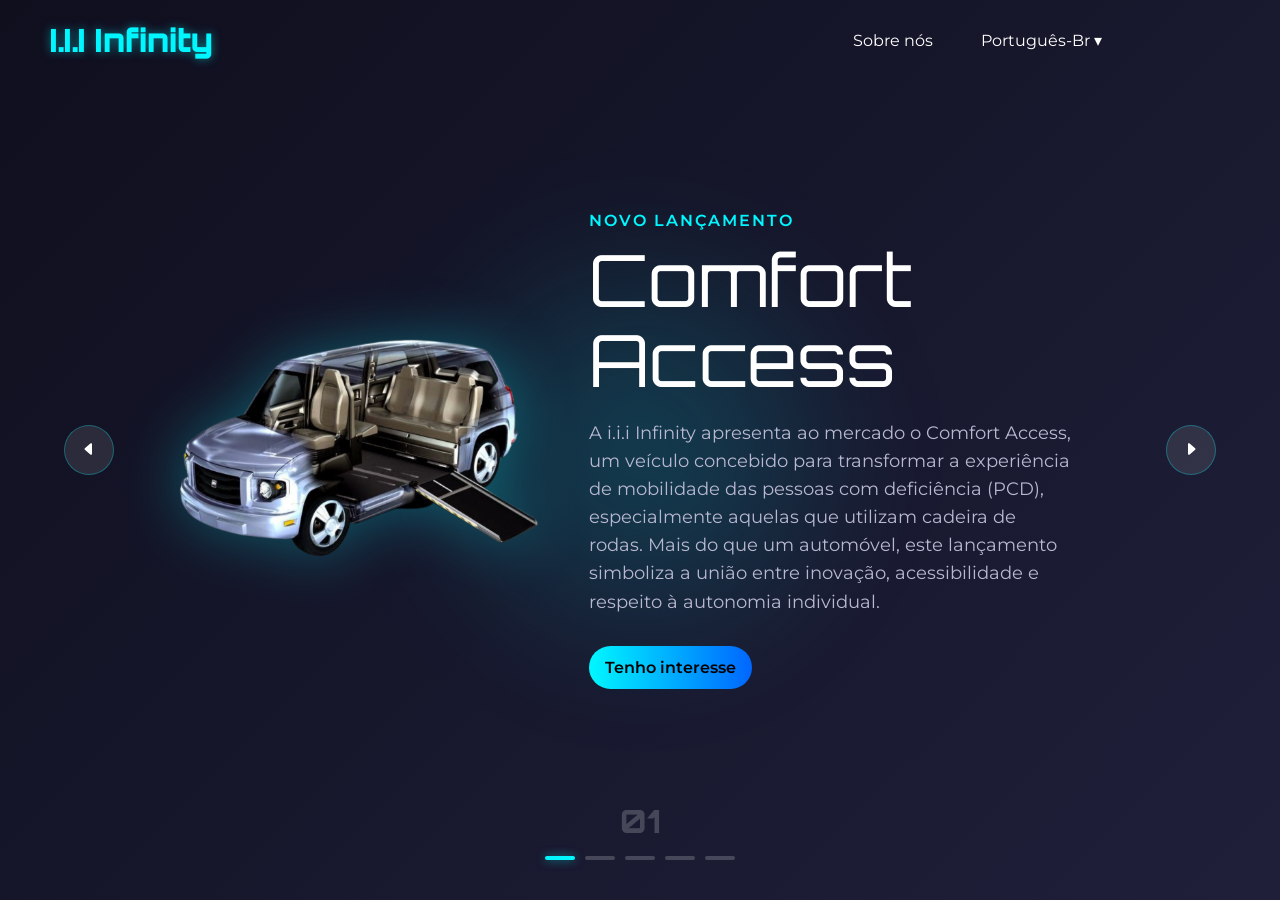
<file: index.html>
<!DOCTYPE html>
<html lang="pt-br">

<head>
    <meta charset="UTF-8">
    <meta name="viewport" content="width=device-width, initial-scale=1.0">
    <link rel="preconnect" href="https://fonts.googleapis.com">
    <link rel="preconnect" href="https://fonts.gstatic.com" crossorigin>
    <link rel="icon" type="image/x-icon" href="img/infinity.png">
    <link
        href="https://fonts.googleapis.com/css2?family=Montserrat:ital,wght@0,100..900;1,100..900&family=Orbitron:wght@400..900&display=swap"
        rel="stylesheet">
    <link rel="stylesheet" href="styles.css">
    <title>I.I.I Infinity</title>
</head>

<body>
    <header>
    <div class="logo">I.I.I Infinity</div>
    <nav>
        <ul>
            <li class="sobre"><a href="SobreNos.html">Sobre nós</a></li>
            <li class="dropdown">
                <span>Português-Br ▾</span>
                <ul class="dropdown-menu">
                    <li><a href="espanhol.html">Español</a></li>
                    <li><a href="english.html">English</a></li>
                </ul>
            </li>
        </ul>
    </nav>
</header>

    <main class="container">

        <div class="list">
            <div class="item active">
                <div class="product-img">
                    <img src="img/carro1.png" alt="carro">
                </div>
                <div class="content">
                    <p class="product-tag">Novo Lançamento</p>
                    <p class="product-name">Comfort Access</p>
                    <p class="description">A i.i.i Infinity apresenta ao mercado o Comfort Access, um veículo concebido
                        para transformar a experiência de mobilidade das pessoas com deficiência (PCD), especialmente
                        aquelas que utilizam cadeira de rodas. Mais do que um automóvel, este lançamento simboliza a
                        união entre inovação, acessibilidade e respeito à autonomia individual.
                    </p>
                    <button class="btn">Tenho interesse</button>
                </div>
            </div>

            <div class="item">
                <div class="product-img">
                    <img src="img/carro1.png" alt="carro">
                </div>
                <div class="content">
                    <p class="product-tag">Descrição</p>
                    <p class="product-name">Comfort Access</p>
                    <p class="description">
                        Projetado com uma rampa de acesso lateral integrada e um amplo espaço interno, o Comfort Access
                        foi desenvolvido para garantir não apenas praticidade, mas também conforto, segurança e
                        dignidade em cada deslocamento. O design moderno e funcional reflete o compromisso da i.i.i
                        Infinity com soluções que atendem às necessidades reais das pessoas, sem abrir mão da estética e
                        da sofisticação.
                    </p>
                </div>
            </div>

            <div class="item">
                <div class="product-img">
                    <img src="img/carro1.png" alt="carro">
                </div>
                <div class="content">
                    <p class="product-tag">Criado para</p>
                    <p class="product-name">Comfort Access</p>
                    <p class="description">
                        Entre os principais públicos contemplados estão os cadeirantes, cujas condições podem variar
                        conforme o tipo e o grau de deficiência. Entre elas, destacam-se: <br>

                        Deficiências motoras congênitas: como a paralisia cerebral ou má-formações congênitas que
                        comprometem a mobilidade. <br>

                        Deficiências adquiridas por acidentes: casos de lesões medulares que resultam em paraplegia ou
                        tetraplegia...
                    </p>
                </div>
            </div>
            <div class="item">
                <div class="product-img">
                    <img src="img/carro1.png" alt="carro">
                </div>
                <div class="content">
                    <p class="product-tag">Descrição</p>
                    <p class="product-name">Comfort Access</p>
                    <p class="description">
                        O Comfort Access foi concebido para atender a essa pluralidade de perfis, oferecendo um embarque
                        facilitado, adaptação do espaço interno para diferentes tipos de cadeiras de rodas e assentos
                        ergonômicos que proporcionam segurança tanto para o motorista quanto para os passageiros.<br>

                        Mais do que acessibilidade, este modelo oferece inclusão: ele representa a possibilidade de
                        viver com independência, realizar atividades cotidianas com maior liberdade e ressignificar a
                        mobilidade urbana para o público PCD.
                    </p>
                </div>
            </div>

            <div class="item">
                <div class="product-img">
                    <img src="img/carro1.png" alt="carro">
                </div>
                <div class="content">
                    <p class="product-tag">Finalidade</p>
                    <p class="product-name">Comfort Access</p>
                    <p class="description">
                        Com o Comfort Access, a i.i.i Infinity reafirma sua missão de desenvolver soluções visionárias,
                        que unem tecnologia, conforto e humanidade. Este veículo não é apenas um meio de transporte, mas
                        um verdadeiro aliado na construção de uma sociedade mais justa, acessível e inclusiva.
                    </p>
                </div>
            </div>
        </div>
        <div class="arrows">
            <button class="arrow-btn" id="prev">
                <svg xmlns="http://www.w3.org/2000/svg" width="16" height="16" fill="#fff"
                    class="bi bi-caret-left-fill" viewBox="0 0 16 16">
                    <path
                        d="m3.86 8.753 5.482 4.796c.646.566 1.658.106 1.658-.753V3.204a1 1 0 0 0-1.659-.753l-5.48 4.796a1 1 0 0 0 0 1.506z" />
                </svg>
            </button>
            <button class="arrow-btn" id="next">
                <svg xmlns="http://www.w3.org/2000/svg" width="16" height="16" fill="#fff"
                    class="bi bi-caret-right-fill" viewBox="0 0 16 16">
                    <path
                        d="m12.14 8.753-5.482 4.796c-.646.566-1.658.106-1.658-.753V3.204a1 1 0 0 1 1.659-.753l5.48 4.796a1 1 0 0 1 0 1.506z" />
                </svg>
            </button>
        </div>
        <div class="indicators">
            <div class="numbers">01</div>
            <div class="dots">
                <div class="dot active"></div>
                <div class="dot"></div>
                <div class="dot"></div>
                <div class="dot"></div>
                <div class="dot"></div>
            </div>
        </div>
    </main>
</body>
<script src="scripts.js"></script>

</html>
</file>
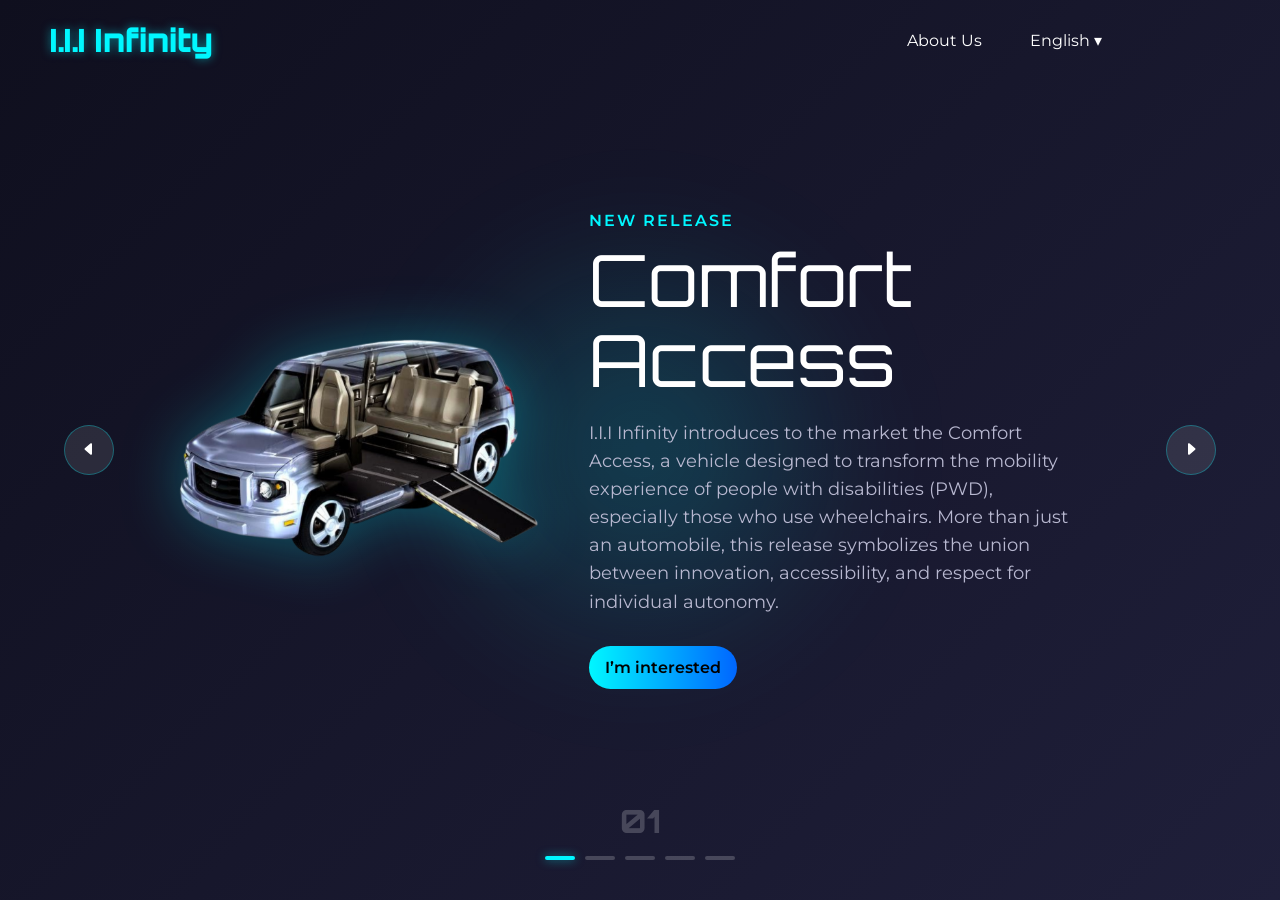
<file: english.html>
<!DOCTYPE html>
<html lang="en">

<head>
    <meta charset="UTF-8">
    <meta name="viewport" content="width=device-width, initial-scale=1.0">
    <link rel="preconnect" href="https://fonts.googleapis.com">
    <link rel="preconnect" href="https://fonts.gstatic.com" crossorigin>
    <link rel="icon" type="image/x-icon" href="img/infinity.png">
    <link
        href="https://fonts.googleapis.com/css2?family=Montserrat:ital,wght@0,100..900;1,100..900&family=Orbitron:wght@400..900&display=swap"
        rel="stylesheet">
    <link rel="stylesheet" href="styles.css">
    <title>I.I.I Infinity</title>
</head>

<body>
    <header>
    <div class="logo">I.I.I Infinity</div>
    <nav>
        <ul>
            <li class="sobre"><a href="SobreNosEng.html">About Us</a></li>
            <li class="dropdown">
                <span>English ▾</span>
                <ul class="dropdown-menu">
                    <li><a href="espanhol.html">Español</a></li>
                    <li><a href="index.html">Português-Br</a></li>
                </ul>
            </li>
        </ul>
    </nav>
</header>

    <main class="container">

        <div class="list">
            <div class="item active">
                <div class="product-img">
                    <img src="img/carro1.png" alt="car">
                </div>
                <div class="content">
                    <p class="product-tag">New Release</p>
                    <p class="product-name">Comfort Access</p>
                    <p class="description">I.I.I Infinity introduces to the market the Comfort Access, a vehicle designed
                        to transform the mobility experience of people with disabilities (PWD), especially those who use
                        wheelchairs. More than just an automobile, this release symbolizes the union between innovation,
                        accessibility, and respect for individual autonomy.
                    </p>
                    <button class="btnEng">I’m interested</button>
                </div>
            </div>

            <div class="item">
                <div class="product-img">
                    <img src="img/carro1.png" alt="car">
                </div>
                <div class="content">
                    <p class="product-tag">Description</p>
                    <p class="product-name">Comfort Access</p>
                    <p class="description">
                        Designed with an integrated side access ramp and a spacious interior, the Comfort Access was
                        developed to ensure not only practicality but also comfort, safety, and dignity in every
                        journey. Its modern and functional design reflects I.I.I Infinity’s commitment to solutions
                        that meet real needs while maintaining aesthetics and sophistication.
                    </p>
                </div>
            </div>

            <div class="item">
                <div class="product-img">
                    <img src="img/carro1.png" alt="car">
                </div>
                <div class="content">
                    <p class="product-tag">Created for</p>
                    <p class="product-name">Comfort Access</p>
                    <p class="description">
                        Among the main audiences considered are wheelchair users, whose conditions may vary depending on
                        the type and degree of disability. These include: <br>

                        Congenital motor disabilities: such as cerebral palsy or congenital malformations that impair
                        mobility. <br>

                        Disabilities acquired through accidents: cases of spinal cord injuries resulting in paraplegia
                        or quadriplegia...
                    </p>
                </div>
            </div>
            <div class="item">
                <div class="product-img">
                    <img src="img/carro1.png" alt="car">
                </div>
                <div class="content">
                    <p class="product-tag">Description</p>
                    <p class="product-name">Comfort Access</p>
                    <p class="description">
                        The Comfort Access was designed to meet this diversity of profiles, offering facilitated
                        boarding, interior space adapted for different types of wheelchairs, and ergonomic seats that
                        provide safety for both driver and passengers.<br>

                        More than accessibility, this model offers inclusion: it represents the possibility of living
                        independently, carrying out daily activities with greater freedom, and redefining urban mobility
                        for the PWD community.
                    </p>
                </div>
            </div>

            <div class="item">
                <div class="product-img">
                    <img src="img/carro1.png" alt="car">
                </div>
                <div class="content">
                    <p class="product-tag">Purpose</p>
                    <p class="product-name">Comfort Access</p>
                    <p class="description">
                        With Comfort Access, I.I.I Infinity reaffirms its mission to develop visionary solutions that
                        combine technology, comfort, and humanity. This vehicle is not just a means of transportation,
                        but a true ally in building a more just, accessible, and inclusive society.
                    </p>
                </div>
            </div>
        </div>
        <div class="arrows">
            <button class="arrow-btn" id="prev">
                <svg xmlns="http://www.w3.org/2000/svg" width="16" height="16" fill="#fff"
                    class="bi bi-caret-left-fill" viewBox="0 0 16 16">
                    <path
                        d="m3.86 8.753 5.482 4.796c.646.566 1.658.106 1.658-.753V3.204a1 1 0 0 0-1.659-.753l-5.48 4.796a1 1 0 0 0 0 1.506z" />
                </svg>
            </button>
            <button class="arrow-btn" id="next">
                <svg xmlns="http://www.w3.org/2000/svg" width="16" height="16" fill="#fff"
                    class="bi bi-caret-right-fill" viewBox="0 0 16 16">
                    <path
                        d="m12.14 8.753-5.482 4.796c-.646.566-1.658.106-1.658-.753V3.204a1 1 0 0 1 1.659-.753l5.48 4.796a1 1 0 0 1 0 1.506z" />
                </svg>
            </button>
        </div>
        <div class="indicators">
            <div class="numbers">01</div>
            <div class="dots">
                <div class="dot active"></div>
                <div class="dot"></div>
                <div class="dot"></div>
                <div class="dot"></div>
                <div class="dot"></div>
            </div>
        </div>
    </main>
</body>
<script src="scripts.js"></script>

</html>
</file>
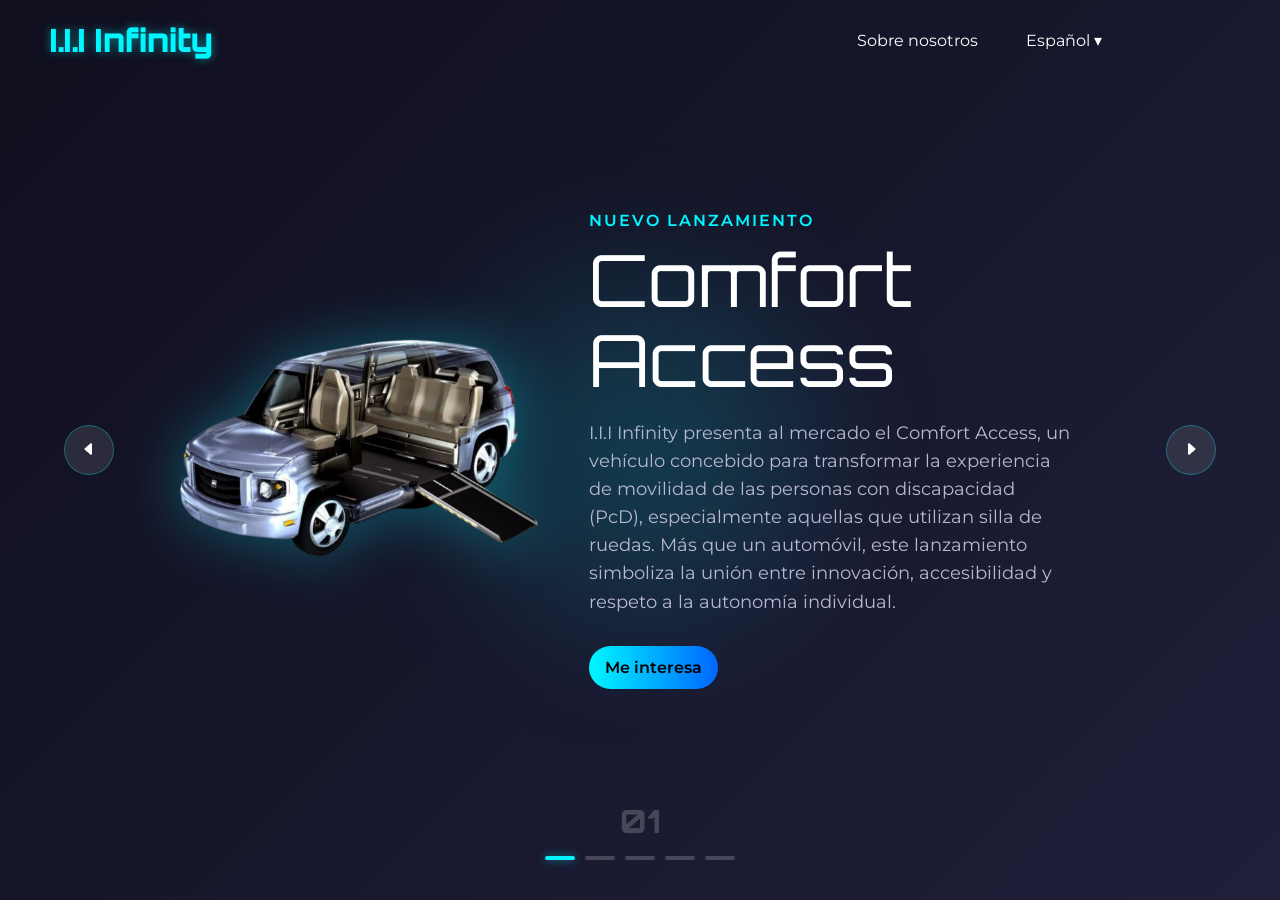
<file: espanhol.html>
<!DOCTYPE html>
<html lang="es">

<head>
    <meta charset="UTF-8">
    <meta name="viewport" content="width=device-width, initial-scale=1.0">
    <link rel="preconnect" href="https://fonts.googleapis.com">
    <link rel="preconnect" href="https://fonts.gstatic.com" crossorigin>
    <link rel="icon" type="image/x-icon" href="img/infinity.png">
    <link
        href="https://fonts.googleapis.com/css2?family=Montserrat:ital,wght@0,100..900;1,100..900&family=Orbitron:wght@400..900&display=swap"
        rel="stylesheet">
    <link rel="stylesheet" href="styles.css">
    <title>I.I.I Infinity</title>
</head>

<body>
    <header>
        <div class="logo">I.I.I Infinity</div>
        <nav>
            <ul>
                <li class="sobre"><a href="SobreNosEsp.html">Sobre nosotros</a></li>
                <li class="dropdown">
                    <span>Español ▾</span>
                    <ul class="dropdown-menu">
                        <li><a href="index.html">Português-Br</a></li>
                        <li><a href="english.html">English</a></li>
                    </ul>
                </li>
            </ul>
        </nav>
    </header>

    <main class="container">

        <div class="list">
            <div class="item active">
                <div class="product-img">
                    <img src="img/carro1.png" alt="coche">
                </div>
                <div class="content">
                    <p class="product-tag">Nuevo Lanzamiento</p>
                    <p class="product-name">Comfort Access</p>
                    <p class="description">I.I.I Infinity presenta al mercado el Comfort Access, un vehículo concebido
                        para transformar la experiencia de movilidad de las personas con discapacidad (PcD),
                        especialmente aquellas que utilizan silla de ruedas. Más que un automóvil, este lanzamiento
                        simboliza la unión entre innovación, accesibilidad y respeto a la autonomía individual.
                    </p>
                    <button class="btnEsp">Me interesa</button>
                </div>
            </div>

            <div class="item">
                <div class="product-img">
                    <img src="img/carro1.png" alt="coche">
                </div>
                <div class="content">
                    <p class="product-tag">Descripción</p>
                    <p class="product-name">Comfort Access</p>
                    <p class="description">
                        Diseñado con una rampa de acceso lateral integrada y un amplio espacio interior, el Comfort
                        Access fue desarrollado para garantizar no solo practicidad, sino también confort, seguridad y
                        dignidad en cada desplazamiento. El diseño moderno y funcional refleja el compromiso de I.I.I
                        Infinity con soluciones que atienden a las necesidades reales de las personas, sin renunciar a
                        la estética y la sofisticación.
                    </p>
                </div>
            </div>

            <div class="item">
                <div class="product-img">
                    <img src="img/carro1.png" alt="coche">
                </div>
                <div class="content">
                    <p class="product-tag">Creado para</p>
                    <p class="product-name">Comfort Access</p>
                    <p class="description">
                        Entre los principales usuarios contemplados se encuentran las personas en silla de ruedas, cuyas
                        condiciones pueden variar según el tipo y el grado de discapacidad. Entre ellas, se destacan:
                        <br>

                        Discapacidades motoras congénitas: como la parálisis cerebral o malformaciones congénitas que
                        comprometen la movilidad. <br>

                        Discapacidades adquiridas por accidentes: casos de lesiones medulares que resultan en
                        paraplejia o tetraplejia...
                    </p>
                </div>
            </div>
            <div class="item">
                <div class="product-img">
                    <img src="img/carro1.png" alt="coche">
                </div>
                <div class="content">
                    <p class="product-tag">Descripción</p>
                    <p class="product-name">Comfort Access</p>
                    <p class="description">
                        El Comfort Access fue concebido para atender a esta pluralidad de perfiles, ofreciendo un
                        embarque facilitado, adaptación del espacio interior para diferentes tipos de sillas de ruedas y
                        asientos ergonómicos que proporcionan seguridad tanto para el conductor como para los pasajeros.
                        <br>

                        Más que accesibilidad, este modelo ofrece inclusión: representa la posibilidad de vivir con
                        independencia, realizar actividades cotidianas con mayor libertad y resignificar la movilidad
                        urbana para las personas con discapacidad.
                    </p>
                </div>
            </div>

            <div class="item">
                <div class="product-img">
                    <img src="img/carro1.png" alt="coche">
                </div>
                <div class="content">
                    <p class="product-tag">Finalidad</p>
                    <p class="product-name">Comfort Access</p>
                    <p class="description">
                        Con el Comfort Access, I.I.I Infinity reafirma su misión de desarrollar soluciones visionarias,
                        que unan tecnología, confort y humanidad. Este vehículo no es solo un medio de transporte, sino
                        un verdadero aliado en la construcción de una sociedad más justa, accesible e inclusiva.
                    </p>
                </div>
            </div>
        </div>
        <div class="arrows">
            <button class="arrow-btn" id="prev">
                <svg xmlns="http://www.w3.org/2000/svg" width="16" height="16" fill="#fff"
                    class="bi bi-caret-left-fill" viewBox="0 0 16 16">
                    <path
                        d="m3.86 8.753 5.482 4.796c.646.566 1.658.106 1.658-.753V3.204a1 1 0 0 0-1.659-.753l-5.48 4.796a1 1 0 0 0 0 1.506z" />
                </svg>
            </button>
            <button class="arrow-btn" id="next">
                <svg xmlns="http://www.w3.org/2000/svg" width="16" height="16" fill="#fff"
                    class="bi bi-caret-right-fill" viewBox="0 0 16 16">
                    <path
                        d="m12.14 8.753-5.482 4.796c-.646.566-1.658.106-1.658-.753V3.204a1 1 0 0 1 1.659-.753l5.48 4.796a1 1 0 0 1 0 1.506z" />
                </svg>
            </button>
        </div>
        <div class="indicators">
            <div class="numbers">01</div>
            <div class="dots">
                <div class="dot active"></div>
                <div class="dot"></div>
                <div class="dot"></div>
                <div class="dot"></div>
                <div class="dot"></div>
            </div>
        </div>
    </main>
</body>
<script src="scripts.js"></script>

</html>
</file>
<file: styles.css>
* {
    margin: 0;
    padding: 0;
    box-sizing: border-box;
    list-style: none;
    font-family: "Montserrat", sans-serif;
}

body {
    background-color: #0f0f1e;
    color: #fff;
    font-size: 16px;
    overflow: hidden;
}

header {
    position: fixed;
    width: 90vw;
    top: 0;
    padding: 20px 50px;
    display: flex;
    justify-content: space-between;
    align-items: center;
    z-index: 3;
}

.logo {
    font-family: "Orbitron", sans-serif;
    font-size: 2rem;
    font-weight: 900;
    color: #00f7ff;
    text-shadow: 0 0 10px rgba(0, 247, 255, 0.5);
}

header nav ul {
    display: flex;
    gap: 48px;
}

header nav ul li {
    cursor: pointer;
    position: relative;
    padding: 5px 0;
}

header nav ul li::after {
    content: '';
    position: absolute;
    left: 0;
    bottom: 0;
    width: 0;
    height: 2px;
    background-color: #00f7ff;
    transition: width 0.5s ease;
}

header nav ul li:hover::after {
    width: 100%;
}


/* Dropdown */
.dropdown {
    position: relative;
}

.dropdown span {
    cursor: pointer;
    display: inline-block;
}

/* Menu escondido por padrão */
.dropdown-menu {
    display: none;
    position: absolute;
    top: 120%;
    left: 0;
    background: #1a1a2e;
    border: 1px solid rgba(0, 247, 255, 0.3);
    border-radius: 6px;
    min-width: 140px;
    z-index: 10;
    box-shadow: 0 4px 12px rgba(0, 0, 0, 0.5);
}

.sobre a {
    text-decoration: none;
    color: #fff;
    text-decoration: none;
    display: block;
    transition: color 0.3s ease;
}

.dropdown-menu li {
    padding: 10px 15px;
}

.dropdown-menu li a {
    color: #fff;
    text-decoration: none;
    display: block;
    transition: color 0.3s ease;
}

.dropdown-menu li:hover {
    background-color: rgba(0, 247, 255, 0.1);
}

.dropdown-menu li a:hover {
    color: #00f7ff;
}

/* Mostrar no hover */
.dropdown:hover .dropdown-menu {
    display: block;
}

.container {
    height: 100vh;
    position: relative;
    background: linear-gradient(135deg, #0f0f1e 0%, #1f1f3a 100%);
    overflow: hidden;
}

.container::before {
    content: '';
    width: 500px;
    height: 500px;
    border-radius: 50%;
    background: radial-gradient(circle, rgba(0, 247, 255, 0.2) 0%, rgba(15, 15, 30, 0) 70%);
    position: absolute;
    top: 50%;
    left: 50%;
    transform: translate(-50%, -50%);
    filter: blur(50px);
    z-index: 1;
    animation: pulse 10s infinite alternate;
}

@keyframes pulse {
    0% {
        opacity: 0.5;
        transform: translate(-50%, -50%) scale(0.8);
    }

    100% {
        opacity: 1;
        transform: translate(-50%, -50%) scale(2);
    }
}

.list {
    width: 80%;
    height: 100%;
    margin: 0 auto;
    position: relative;
}

.item {
    position: absolute;
    inset: 0;
    display: flex;
    justify-content: center;
    align-items: center;
    opacity: 0;
}

.active {
    opacity: 1;
}

.product-img {
    width: 45%;
    height: 100%;
    display: flex;
    align-items: center;
    justify-content: center;
    position: relative;
    z-index: 2;
}

.product-img img {
    max-width: 80%;
    max-height: 60%;
    filter: drop-shadow(0 0 30px rgba(0, 247, 255, 0.3));
}

.content {
    width: 55%;
    padding-right: 80px;
    display: flex;
    align-items: flex-start;
    justify-content: center;
    z-index: 2;
    flex-direction: column;
}

.product-tag {
    font-size: 1rem;
    text-transform: uppercase;
    color: #00f7ff;
    font-weight: 600;
    letter-spacing: 2px;
    margin-bottom: 10px;
}

.product-name {
    font-size: 4.5rem;
    font-family: "Orbitron", sans-serif;
    line-height: 1.1;
    margin-bottom: 20px;
}

.description {
    font-size: 1.1rem;
    color: #b8b8d0;
    line-height: 1.6;
    margin-bottom: 30px;
    max-width: 600px;
}

.btn {
    padding: 12px 16px;
    background: linear-gradient(90deg, #00f7ff, #0066ff);
    border-radius: 30px;
    color: #000;
    font-size: 1rem;
    font-weight: 600;
    cursor: pointer;
    border: none;
}

.btnEsp {
    padding: 12px 16px;
    background: linear-gradient(90deg, #00f7ff, #0066ff);
    border-radius: 30px;
    color: #000;
    font-size: 1rem;
    font-weight: 600;
    cursor: pointer;
    border: none;
}

.btnEng {
    padding: 12px 16px;
    background: linear-gradient(90deg, #00f7ff, #0066ff);
    border-radius: 30px;
    color: #000;
    font-size: 1rem;
    font-weight: 600;
    cursor: pointer;
    border: none;
}

.arrows {
    position: absolute;
    width: 90%;
    display: flex;
    justify-content: space-between;
    top: 50%;
    left: 50%;
    transform: translate(-50%, -50%);
    z-index: 5;
}

.arrow-btn {
    width: 50px;
    height: 50px;
    border-radius: 50%;
    cursor: pointer;
    background-color: rgba(255, 255, 255, 0.1);
    border: 1px solid rgba(0, 247, 255, 0.3);
}

.arrow-btn:hover {
    background-color: rgba(0, 247, 255, 0.2);
    border-color: #00f7ff;
}

.indicators {
    position: absolute;
    bottom: 40px;
    left: 50%;
    transform: translateX(-50%);
    display: flex;
    flex-direction: column;
    align-items: center;
    gap: 15px;
    z-index: 5;
}

.indicators_sobre{
    opacity: 0;
}

.numbers {
    font-family: "Orbitron", sans-serif;
    font-size: 2rem;
    font-weight: 800;
    color: rgba(255, 255, 255, 0.2);
}

.dots {
    display: flex;
    gap: 10px;
}

.dot {
    width: 30px;
    height: 4px;
    background-color: rgba(255, 255, 255, 0.2);
    border-radius: 2px;
}

.dot.active {
    background-color: #00f7ff;
    box-shadow: 0 0 10px rgba(0, 247, 255, 0.5);
}

@media (max-width: 768px) {

    header{
     padding: 20px 20px;
    }
    
    .logo{
         margin-right: 9px;
     font-size: 0.8rem;
    }

    .sobre{
        margin-top: 3px;
        font-size: 0.8rem;
    }
    header nav ul span{
        font-size: 0.8rem;
    }

    .item {
        flex-direction: column;
        align-items: center;
        justify-content: center;
        padding: 0px;
        width: 100%;
        box-sizing: border-box;
    }

    .product-img {
        width: 100%;
        max-width: 350px;
        max-height: 220px;
        margin-bottom: 0px;
    }

    .product-tag{
    margin-top: 0px;
    }

    .product-img img {
        width: 100%;
        height: auto;
        object-fit: contain;
    }

    .content {
         flex-direction: column;
        align-items: center;
        justify-content: center;
        width: 100%;
        text-align: center;
        padding: 10px;
    }

    .product-name {
        font-size: 1.8rem;
        word-wrap: break-word;
    }

    .description {
        font-size: 0.8rem;
        line-height: 1.5;
    }

    /* botão centralizado SEM sobrepor os indicadores */
    .btn {
        display: inline-block;
        margin: 0px auto 40px auto; /* margem inferior pra não colar nos indicadores */
        padding: 12px 18px;
        font-size: 1rem;
    }

    

    .arrow-btn {
        width: 40px;
        height: 40px;
        pointer-events: auto; /* ativa o clique só no botão */
    }

    
    .indicators {
       opacity: 0;
    }

    .dot {
        width: 18px;
        height: 4px;
        margin: 0 3px;
        display: inline-block;
    }
}
</file>
